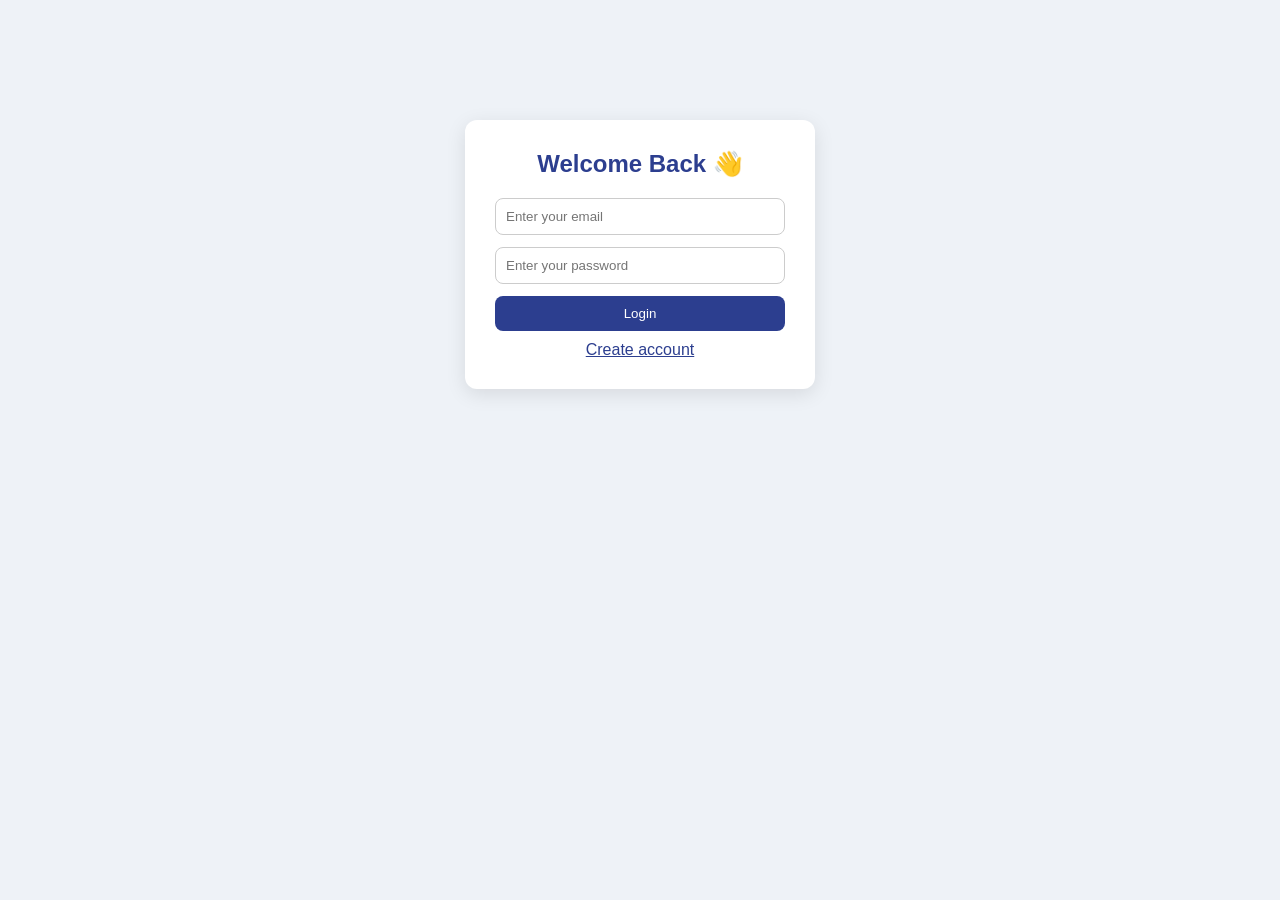
<file: index.html>
<!DOCTYPE html>
<html lang="en">
<head>
  <meta charset="UTF-8">
  <title>Task Manager</title>

  <link rel="stylesheet" href="css/style.css">
</head>
<body>

<!-- ================= HEADER ================= -->
<div class="header">
  <h1>Taskify</h1>

  <div class="account">
    <button class="account-btn">👤</button>

    <!-- 🔥 DROPDOWN -->
    <div class="dropdown">

      <!-- upload -->
      <a href="#" onclick="document.getElementById('uploadImage').click()">
        📷 Upload Image
      </a>

      <!-- about -->
      <a href="about.html">About</a>

      <!-- history -->
      <a href="history.html">History</a>

      <!-- logout -->
      <a href="login.html" onclick="logout()">Logout</a>

    </div>
  </div>
</div>

<!-- 🔥 hidden upload input -->
<input type="file" id="uploadImage" hidden>

<!-- ================= FORM ================= -->
<form id="taskForm">
  <input type="text" id="title" placeholder="Task Title" required>
  <input type="datetime-local" id="dueDate" required>

  <select id="priority">
    <option value="low">Low</option>
    <option value="medium">Medium</option>
    <option value="high">High</option>
  </select>

  <button type="submit">Add Task</button>
</form>

<!-- ================= BOARD ================= -->
<div class="board">

  <div class="column" id="todo">
    <h2>To Do</h2>
  </div>

  <div class="column" id="inProgress">
    <h2>In Progress</h2>
  </div>

  <div class="column" id="done">
    <h2>Done</h2>
  </div>

</div>

<!-- ================= DELETE MODAL ================= -->
<div id="modal" class="modal hidden">
  <div class="modal-box">
    <h3>🗑 Delete Task</h3>
    <p>Are you sure?</p>

    <button id="confirmDelete" class="btn-danger">Yes, Delete</button>
    <button id="cancelDelete" class="btn-cancel">Cancel</button>
  </div>
</div>

<!-- ================= TICKER ================= -->
<div class="ticker">
  <div id="tickerTrack" class="ticker-track"></div>
</div>

<!-- ================= SCRIPTS ================= -->
<script src="js/app.js"></script>

<script>
function logout() {
  localStorage.removeItem("user");
}
</script>


</body>
</html>
</file>
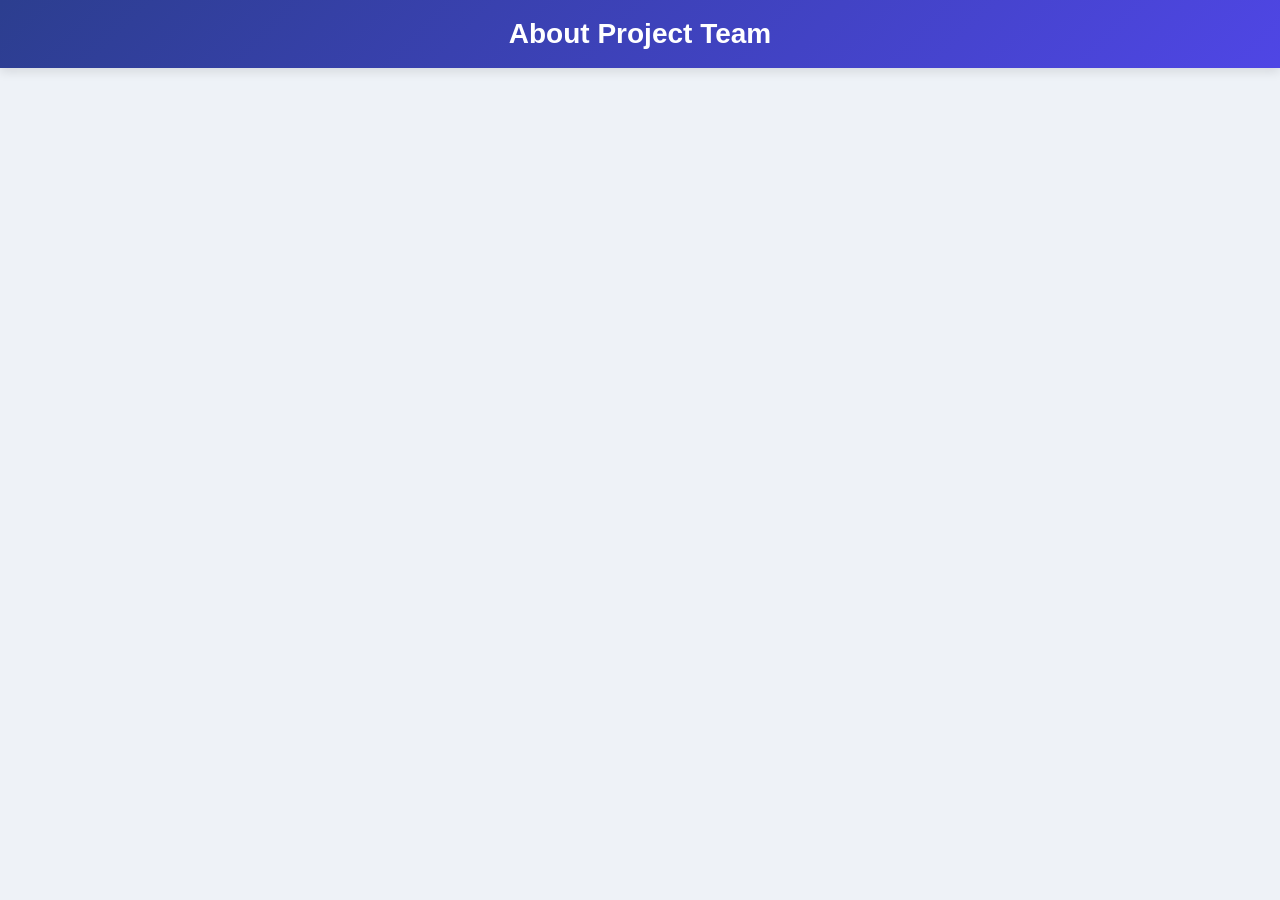
<file: about.html>
<!DOCTYPE html>
<html lang="en">
<head>
  <meta charset="UTF-8">
  <title>About Team</title>
  <link rel="stylesheet" href="css/style.css">
</head>
<body>

<div class="header">
  <h1>About Project Team</h1>
</div>

<div class="history" id="teamContainer"></div>

<script src="js/about.js"></script>
<!-- ================= ADD MEMBER MODAL ================= -->
<div id="addModal" class="modal hidden">
  <div class="modal-box">

    <h3>➕ Add Member</h3>

    <input id="memberName" placeholder="Name">
    <textarea id="memberBio" placeholder="Bio"></textarea>

    <input type="file" id="memberImage">

    <br><br>

    <button id="saveMember" class="btn-danger">Save</button>
    <button onclick="closeModal()" class="btn-cancel">Cancel</button>

  </div>
</div>
</body>
</html>
</file>
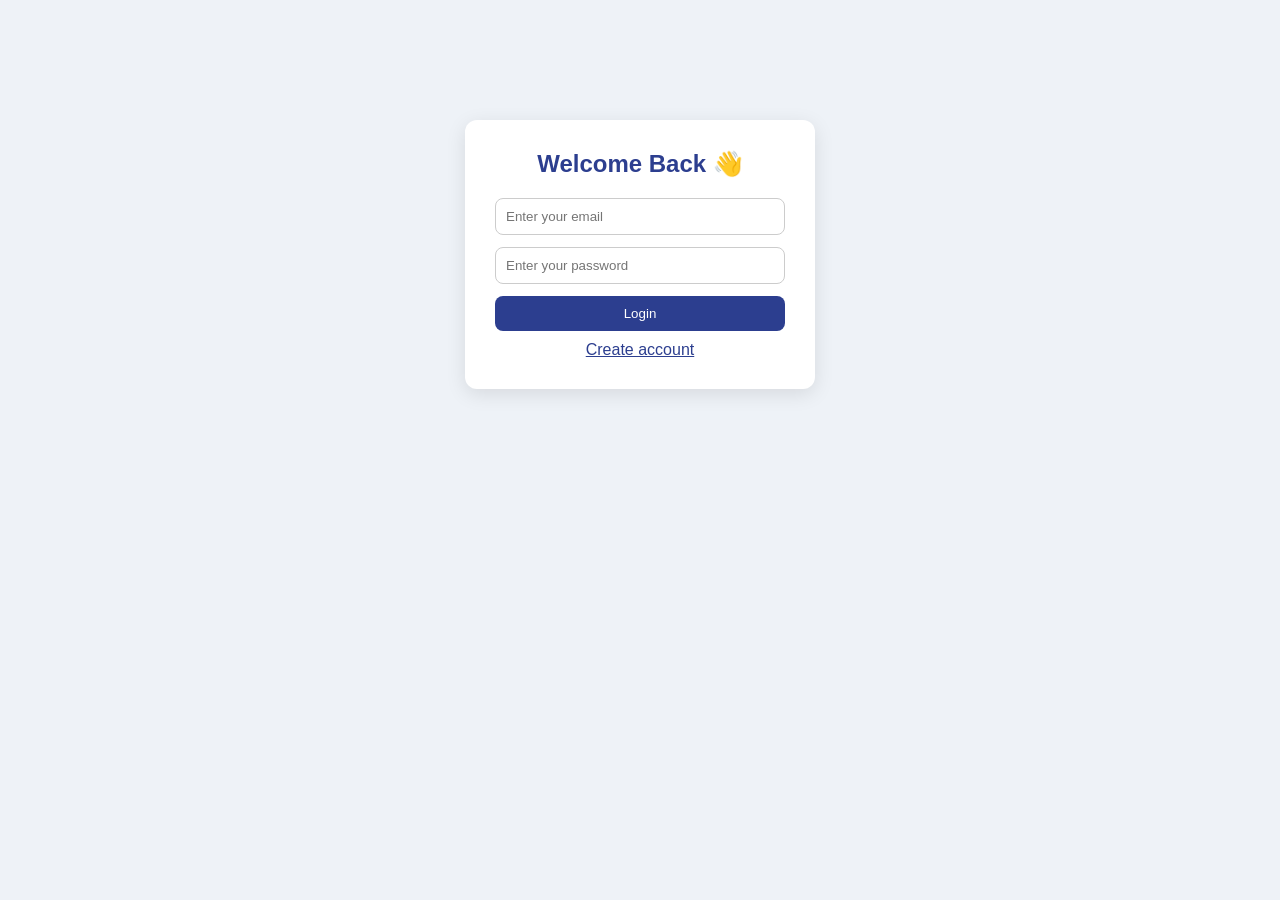
<file: history.html>
<!DOCTYPE html>
<html lang="en">
<head>
  <meta charset="UTF-8">
  <title>History</title>
  <link rel="stylesheet" href="css/style.css">
</head>
<body>

<!-- ================= HEADER ================= -->
<div class="header">
  
  <div style="display:flex; align-items:center; gap:15px;">

    <!-- 🔙 BACK BUTTON -->
    <button onclick="goBack()" class="back-btn">⬅</button>

    <h1>Taskify</h1>

  </div>

  <div class="account">
    <button class="account-btn">👤</button>

    <div class="dropdown">
      <a href="index.html">Dashboard</a>
      <a href="login.html" onclick="logout()">Logout</a>
    </div>
  </div>
</div>

<!-- ================= HISTORY BOARD ================= -->
<div class="board">

  <div class="column" id="historyColumn">
    <h2>History</h2>
  </div>

</div>

<!-- ================= SCRIPTS ================= -->
<script>

// 🔐 check login
const user = localStorage.getItem("user");

if (!user) {
  window.location.href = "login.html";
}

// 🔙 BACK
function goBack() {
  window.location.href = "index.html";
}

// 🔓 logout
function logout() {
  localStorage.removeItem("user");
}

// 🔥 load history
async function loadHistory() {

  const res = await fetch("api/history.php?user_id=" + user);
  const data = await res.json();

  const column = document.getElementById("historyColumn");
  column.innerHTML = "<h2>History</h2>";

  if (!data.length) {
    column.innerHTML += "<p style='padding:10px'>No history yet</p>";
    return;
  }

  data.forEach(task => {
    const div = document.createElement("div");
    div.className = "task";

    div.innerHTML = `
      <h3>${task.title}</h3>
      <p>${task.due_date}</p>
      <span class="priority ${task.priority}">${task.priority}</span>
      <button onclick="restore(${task.task_id})">Restore</button>
    `;

    column.appendChild(div);
  });
}

// 🔥 restore task
async function restore(id) {

  await fetch("api/restore.php", {
    method: "POST",
    headers: {"Content-Type":"application/json"},
    body: JSON.stringify({ task_id: id })
  });

  loadHistory();
}

// 🔽 dropdown UI
const account = document.querySelector(".account");
const dropdown = document.querySelector(".dropdown");

account.onclick = (e) => {
  e.stopPropagation();
  dropdown.style.display =
    dropdown.style.display === "flex" ? "none" : "flex";
};

document.addEventListener("click", () => {
  dropdown.style.display = "none";
});

// 🚀 start
loadHistory();

</script>

</body>
</html>
</file>
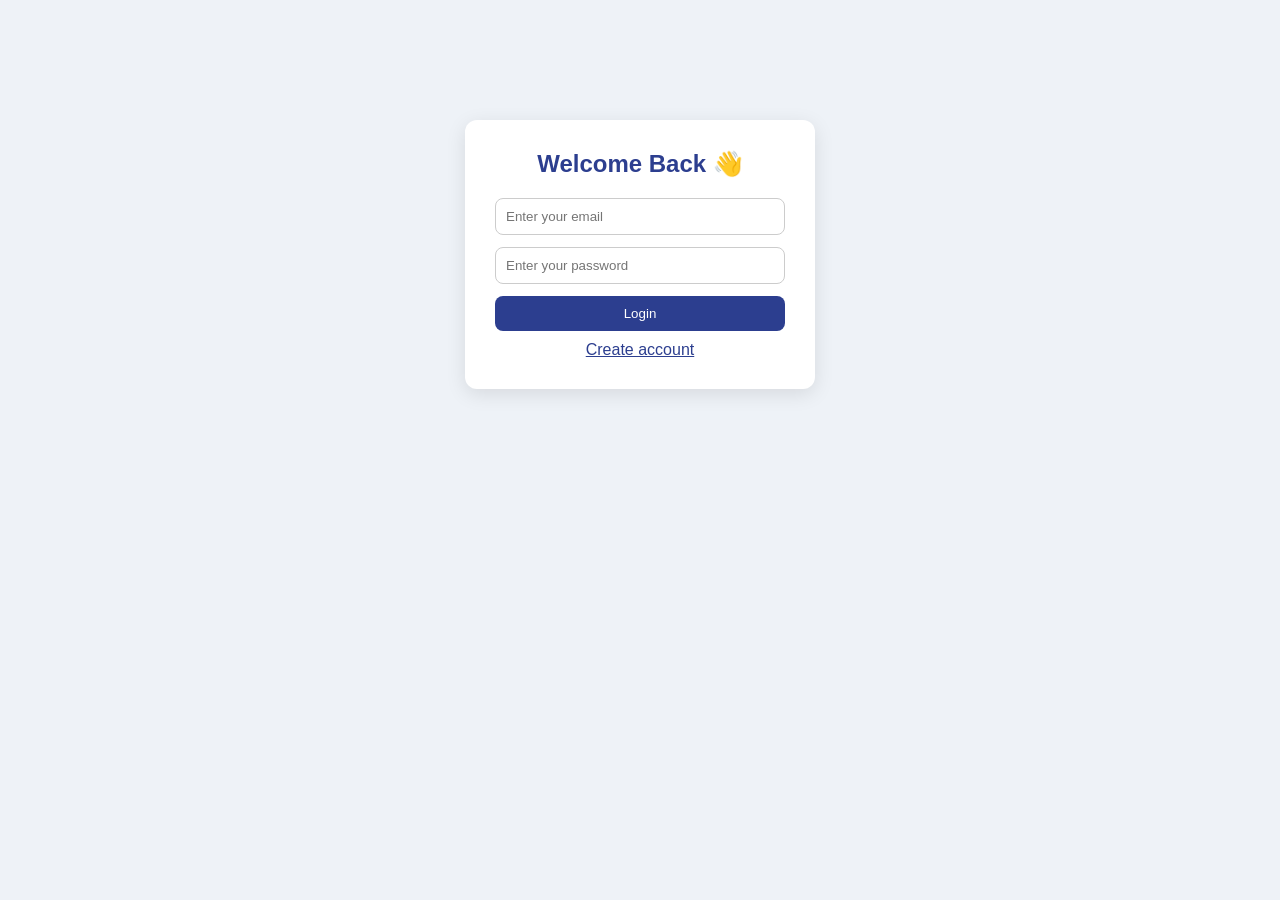
<file: login.html>
<!DOCTYPE html>
<html>
<head>
  <meta charset="UTF-8">
  <title>Login</title>
  <link rel="stylesheet" href="css/style.css">
</head>
<body>

<div class="auth-container">
  <h2>Welcome Back 👋</h2>

  <input id="email" type="email" placeholder="Enter your email">
  <input id="password" type="password" placeholder="Enter your password">

  <button onclick="login()">Login</button>

  <a href="register.html">Create account</a>
</div>

<script>
async function login() {

  const email = document.getElementById("email").value.trim();
  const password = document.getElementById("password").value.trim();

  if (!email || !password) {
    alert("Please enter email and password");
    return;
  }

  try {

    const res = await fetch("https://taskify-mo.ct.ws/api/login.php", {
      method: "POST",
      headers: {"Content-Type":"application/json"},
      body: JSON.stringify({ email, password })
    });

    const data = await res.json();

    console.log("LOGIN RESPONSE:", data);

    if (data.status === "success") {
      localStorage.setItem("user", data.user_id);
      window.location.href = "index.html";
    } else {
      alert(data.message || "Wrong email or password");
    }

  } catch (err) {
    console.error("LOGIN ERROR:", err);
    alert("Server error");
  }
}
</script>

</body>
</html>
</file>
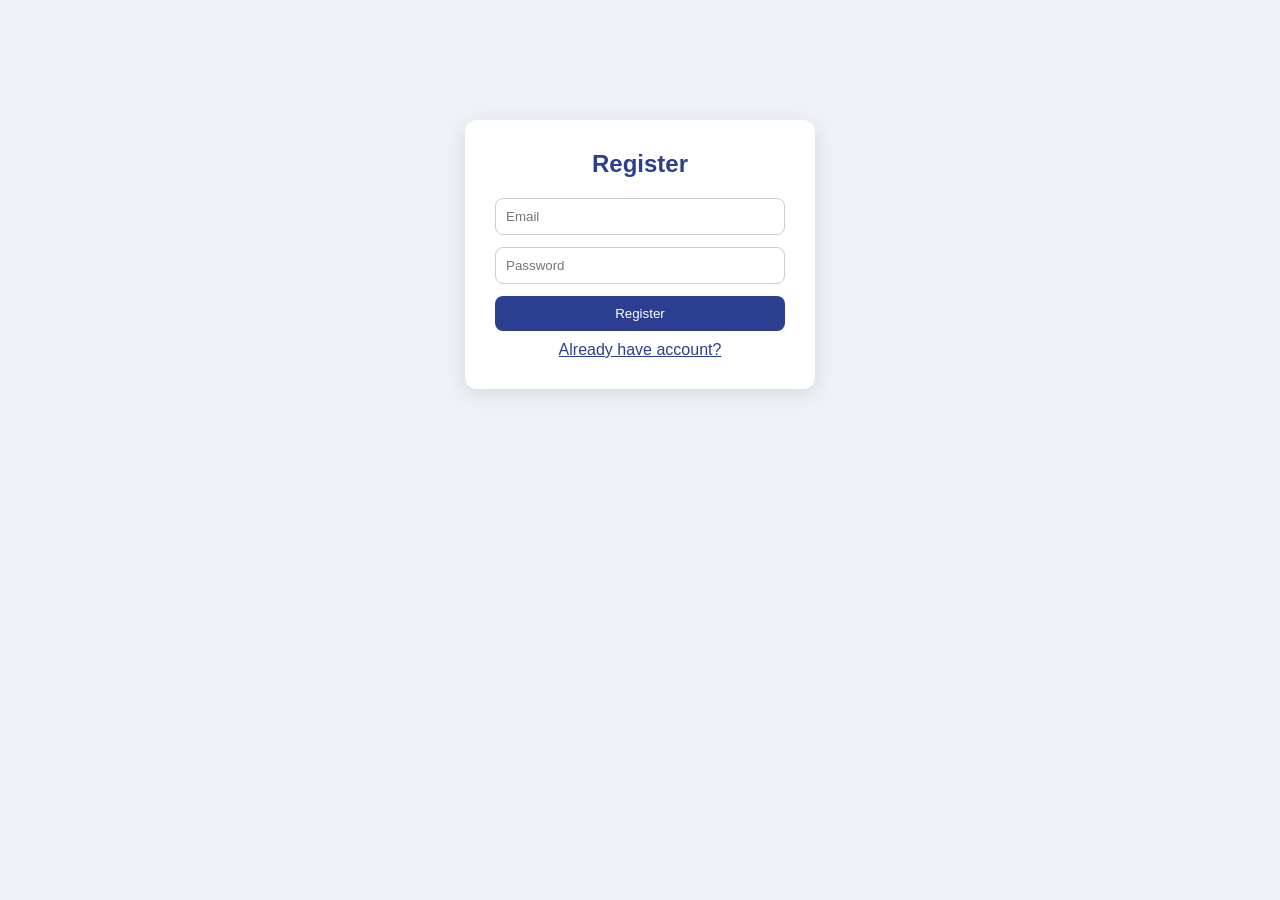
<file: register.html>
<!DOCTYPE html>
<html>
<head>
  <meta charset="UTF-8">
  <title>Register</title>
  <link rel="stylesheet" href="css/style.css">
</head>
<body>

<div class="auth-container">
  <h2>Register</h2>

  <input id="email" placeholder="Email">
  <input id="password" type="password" placeholder="Password">

  <button onclick="register()">Register</button>

  <a href="login.html">Already have account?</a>
</div>

<script>
async function register() {

  await fetch("api/register.php", {
    method: "POST",
    headers: {"Content-Type":"application/json"},
    body: JSON.stringify({
      email: email.value,
      password: password.value
    })
  });

  alert("Account created");
  window.location.href = "login.html";
}
</script>

</body>
</html>
</file>
<file: css/style.css>
/* ===== RESET ===== */
* {
  margin: 0;
  padding: 0;
  box-sizing: border-box;
  font-family: "Segoe UI", sans-serif;
}

body {
  background: #eef2f7;
}

/* ===== HEADER ===== */
.header {
  background: linear-gradient(135deg, #2c3e8f, #4f46e5);
  color: white;
  padding: 18px;
  text-align: center;
  position: relative;
  box-shadow: 0 4px 10px rgba(0,0,0,0.1);
}

.header h1 {
  font-size: 28px;
}

/* ===== ACCOUNT ===== */
.account {
  position: absolute;
  right: 20px;
  top: 15px;
}

.account-btn {
  background: white;
  border: none;
  width: 42px;
  height: 42px;
  border-radius: 50%;
  cursor: pointer;
  font-size: 18px;
  overflow: hidden;

  display: flex;
  align-items: center;
  justify-content: center;

  transition: 0.2s;
}

.account-btn:hover {
  transform: scale(1.05);
}

/* ===== DROPDOWN ===== */
.dropdown {
  position: absolute;
  top: 55px;
  right: 0;
  background: white;
  border-radius: 10px;
  display: none;
  flex-direction: column;
  min-width: 180px;
  box-shadow: 0 10px 25px rgba(0,0,0,0.15);
  overflow: hidden;
  animation: fadeIn 0.2s ease;
}

.dropdown a {
  padding: 12px 15px;
  text-decoration: none;
  color: #1e293b;
  font-size: 14px;
  transition: 0.2s;
}

.dropdown a:hover {
  background: #f1f5f9;
  padding-left: 18px;
}

/* ===== FORM ===== */
form {
  display: flex;
  justify-content: center;
  gap: 10px;
  padding: 20px;
}

form input,
form select {
  padding: 10px;
  border-radius: 8px;
  border: 1px solid #ccc;
  transition: 0.2s;
}

form input:focus,
form select:focus {
  border-color: #4f46e5;
  outline: none;
}

form button {
  padding: 10px 15px;
  background: #4f46e5;
  color: white;
  border: none;
  border-radius: 8px;
  cursor: pointer;
  transition: 0.2s;
}

form button:hover {
  background: #3730a3;
}

/* ===== BOARD ===== */
.board {
  display: flex;
  gap: 20px;
  padding: 20px;
}

.column {
  flex: 1;
  background: #dfe6ee;
  border-radius: 15px;
  padding: 15px;
  min-height: 320px;
}

.column h2 {
  margin-bottom: 10px;
}

/* ===== TASK ===== */
.task {
  background: white;
  padding: 15px;
  margin-bottom: 12px;
  border-radius: 12px;
  border-left: 4px solid #4f46e5;
  box-shadow: 0 4px 12px rgba(0,0,0,0.05);
  transition: 0.2s;
}

.task:hover {
  transform: translateY(-3px);
}

.task h3 {
  margin-bottom: 5px;
}

.task p {
  font-size: 13px;
  margin-bottom: 10px;
  color: #555;
}

/* ===== PRIORITY ===== */
.priority {
  padding: 4px 10px;
  border-radius: 6px;
  font-size: 12px;
  color: white;
}

.priority.low { background: #22c55e; }
.priority.medium { background: #f59e0b; }
.priority.high { background: #ef4444; }

/* ===== DELETE BUTTON ===== */
.task button {
  margin-left: 10px;
  background: #ef4444;
  color: white;
  border: none;
  padding: 5px 10px;
  border-radius: 6px;
  cursor: pointer;
  transition: 0.2s;
}

.task button:hover {
  background: #dc2626;
}

/* ===== DRAG ===== */
.task.dragging {
  opacity: 0.8;
  transform: rotate(2deg);
}

/* ===== MODAL ===== */
.modal {
  position: fixed;
  inset: 0;
  background: rgba(0,0,0,0.4);
  display: flex;
  align-items: center;
  justify-content: center;
  z-index: 9999;
}

.modal.hidden {
  display: none;
}

.modal-box {
  background: white;
  padding: 25px;
  border-radius: 12px;
  text-align: center;
  width: 300px;
  animation: scaleIn 0.2s ease;
}

.btn-danger {
  background: #ef4444;
  color: white;
  padding: 8px 15px;
  border-radius: 6px;
  border: none;
  cursor: pointer;
}

.btn-cancel {
  background: #ccc;
  padding: 8px 15px;
  border-radius: 6px;
  border: none;
  cursor: pointer;
}

/* ===== TICKER ===== */
.ticker {
  position: fixed;
  bottom: 10px;
  left: 50%;
  transform: translateX(-50%);
  width: 90%;
  background: #1e293b;
  border-radius: 12px;
  overflow: hidden;
  padding: 10px;
}

.ticker-track {
  display: flex;
  gap: 25px;
  animation: scroll 20s linear infinite;
}

.ticker-item {
  white-space: nowrap;
  font-weight: 500;
}

.ticker-item.low { color: #22c55e; }
.ticker-item.medium { color: #f59e0b; }
.ticker-item.high { color: #ef4444; }

/* ===== HISTORY ===== */
.history {
  padding: 20px;
  max-width: 900px;
  margin: auto;
}

.history-item {
  background: white;
  padding: 15px;
  margin-bottom: 15px;
  border-radius: 12px;
  border-left: 4px solid #4f46e5;
  box-shadow: 0 4px 12px rgba(0,0,0,0.05);
}

.restore-btn {
  background: #22c55e;
  color: white;
  padding: 6px 12px;
  border-radius: 6px;
  border: none;
  cursor: pointer;
}

/* ===== ANIMATIONS ===== */
@keyframes scroll {
  from { transform: translateX(100%); }
  to { transform: translateX(-100%); }
}

@keyframes fadeIn {
  from { opacity: 0; transform: translateY(-5px); }
  to { opacity: 1; transform: translateY(0); }
}

@keyframes scaleIn {
  from { transform: scale(0.9); opacity: 0; }
  to { transform: scale(1); opacity: 1; }
}
.auth-container {
  width: 350px;
  margin: 120px auto;
  padding: 30px;

  background: white;
  border-radius: 12px;
  box-shadow: 0 5px 20px rgba(0,0,0,0.1);

  text-align: center;
}

.auth-container h2 {
  margin-bottom: 20px;
  color: #2c3e8f;
}

.auth-container input {
  width: 100%;
  padding: 10px;
  margin-bottom: 12px;

  border: 1px solid #ccc;
  border-radius: 8px;
}

.auth-container button {
  width: 100%;
  padding: 10px;

  background: #2c3e8f;
  color: white;

  border: none;
  border-radius: 8px;
  cursor: pointer;
}

.auth-container a {
  display: block;
  margin-top: 10px;
  color: #2c3e8f;
}
.modal-box input,
.modal-box textarea {
  width: 100%;
  padding: 10px;
  margin-top: 10px;

  border: 1px solid #ccc;
  border-radius: 8px;
}

.modal-box textarea {
  resize: none;
  height: 80px;
}
.history-item {
  text-align: center;
  transition: 0.2s;
}

.history-item:hover {
  transform: translateY(-5px);
}
</file>
